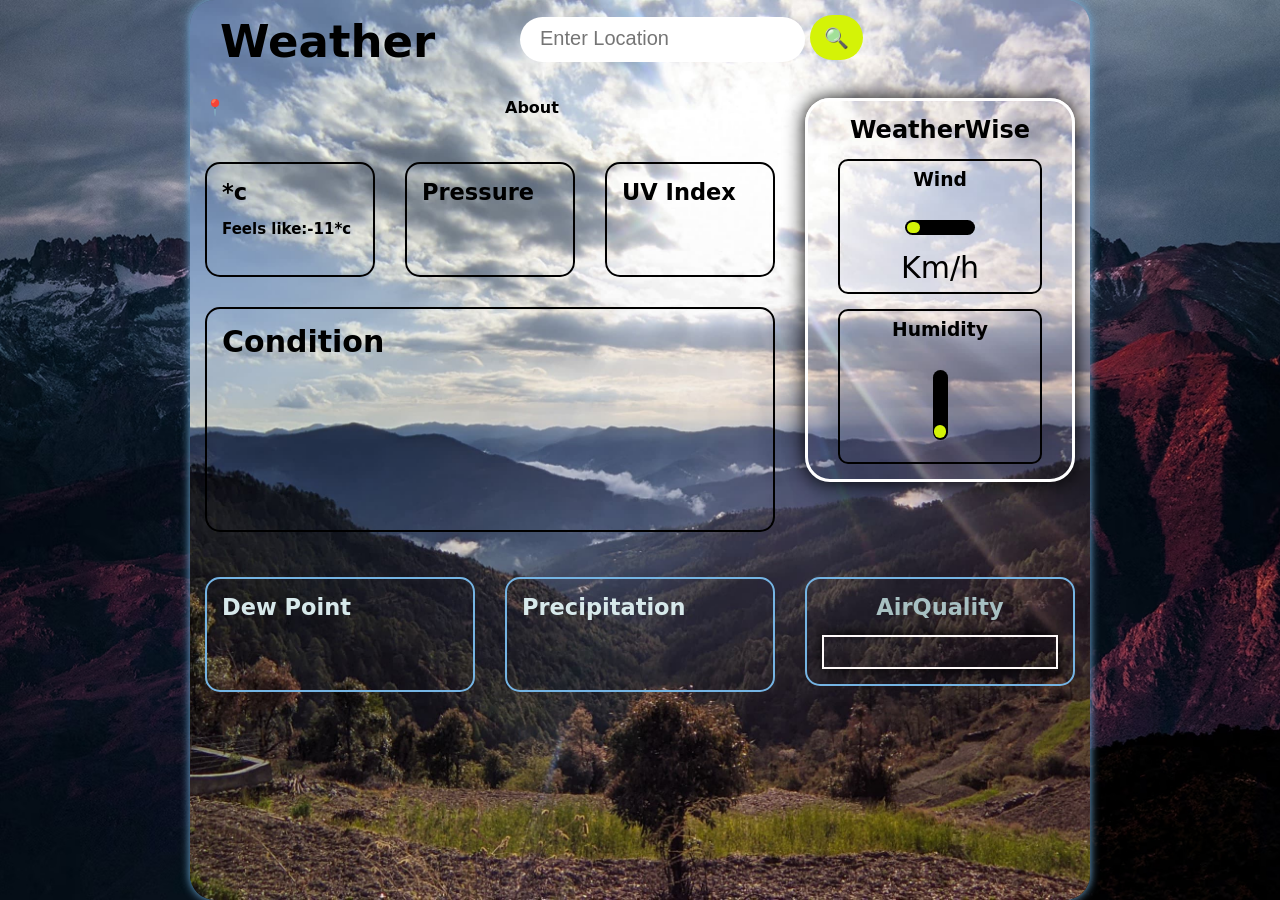
<file: index.html>
<!DOCTYPE html>
<html lang="en">
<head>
    <meta charset="UTF-8">
    <meta name="viewport" content="width=device-width, initial-scale=1.0">
    <title>Weather|Weather API</title>
    <meta name="description" content="Weather API for Weather condition & Other information">
    <link rel="icon" href="./img/partlyCloud.jpg">
    <link rel="stylesheet" href="./css/style.css">
    <link rel="prefetch" href="http://api.weatherapi.com/v1/current.json?key=d28033b1c9ad443b8ec175055251602&q=${loc}&aqi=yes">
</head>
<body>
    <div class="weather-container">
        <section class="part-1">
            <div class="container">
                <div class="weather">
                    <header>
                        <div class="row">
                            <div class="col-4 col-m-12">
                                <h1>Weather</h1>
                            </div>
                            <div class="col-8 col-m-12">
                                <form class="getWeather ">
                                    <label><input type="search" name="loc" required autofocus placeholder="Enter Location"></label>
                                    <button class="btn">🔍</button>
                                </form>
                            </div>
                        </div>
                    </header>
                    <div class="row">
                        <div class="col-8 col-p-12">
                            <div class="row">
                                <div class="col-6 col-p-6">
                                    <p class="location"><strong>📍</strong></p>
                                </div>
                                <div class="col-6 col-p-6">
                                    <p class="about"><strong>About</strong></p>
                                </div>
                            </div>
                            <div class="row">
                                <div class="col-4">
                                    <div class="temp weatherDetails">
                                        <h3>*c</h3>
                                        <p><strong>Feels like:-11*c</strong></p>
                                    </div>
                                </div>
                                <div class="col-4">
                                    <div class="pressure weatherDetails">
                                        <h3>Pressure</h3>
                                        <p><strong></strong></p>
                                    </div>                                    
                                </div>
                                <div class="col-4">
                                    <div class="uvIndex weatherDetails">
                                        <h3>UV Index</h3>
                                        <p><strong></strong></p>
                                    </div>                                    
                                </div>
                            </div>
                            <div class="row">
                                <div class="col-12 col-m-12">
                                    <div class="condition weatherDetail">
                                        <h3>Condition</h3>
                                        <p></p>
                                    </div>
                                </div>
                            </div>
                            
                        </div>
                        <div class="col1 col-p-3"></div>
                        <div class="col-4 col-p-6 col-m-12">
                            <div class="weatherWise">
                                <h2> WeatherWise</h2>
                                <div class="wind">
                                    <h3>Wind</h3>
                                    <div class="progress-bar">
                                        <div class="progress"></div>
                                    </div>
                                  
                                    <!-- <input type="range" min="0" max="100" value="11" class="windInput"> -->
                                    <p class="windValue"> Km/h</p>
                                </div>
                                <div class="humidity">
                                    <h3>Humidity</h3>
                                    <div class="progress-bar2">
                                        <div class="progress2"></div>
                                    </div>
                                    <!-- <input type="range" min="0" max="100" value="11" class="humInput" > -->
                                    <p class="humValue"></p>
                                </div>
                            </div>            
                        </div>
                        <div class="col-p-3"></div>
                        
                        
                    </div>
                    <div class="row">
                        <div class="col-4 col-m-6">
                            <div class="dewPoint weatherDetails">
                                <h3>Dew Point</h3>
                                <p><strong></strong></p>
                            </div>
                        </div>
                        <div class="col-4 col-m-6">
                            <div class="precip weatherDetails">
                                <h3>Precipitation</h3>
                                <p><strong></strong></p>
                            </div>
                        </div>
                        <div class="col-4 col-m-12">
                            <div class="aqi weatherDetail">
                                <h3>AirQuality</h3>
                                <table></table>
                            </div>
                        </div>
                    </div>
                </div>                  
            </div>
        </section>
       
    </div>

    <script src="./script/script.js"></script>
</body>
</html>
</file>
<file: css/style.css>
*,::after,::before{
    margin: 0;
    box-sizing: border-box;
}
a{text-decoration: none;}
ul{list-style: none;}
button{padding: 0; cursor: pointer;}

html{font-size: 15px;}
body{font-size: 16px; font-family: system-ui, -apple-system, BlinkMacSystemFont, 'Segoe UI', Roboto, Oxygen, Ubuntu, Cantarell, 'Open Sans', 'Helvetica Neue', sans-serif;}


.weather{ background:url(../img/WhatsApp\ Image\ 2025-02-24\ at\ 11.39.37_a0549a29.jpg) no-repeat center top/cover; border-radius: 25px; box-shadow: 0 0 10px #75b4e3; position: relative; padding: 1rem; min-height: 100vh;}
.weather-container{background: url(../img/af6073d2-cbb2-4e28-b642-3327d14808b2.avif) no-repeat center top/cover;}
.weather h1{ font-size:3rem; padding: 0 15px;}
form{margin:0 5px 0 15px;}
input{width: 19rem; height: 3rem; border:none;border-radius: 50px; font-size: 18px; padding: 10px 15px;}
.btn{ width: 3.5rem; height: 3rem; font-size: 20px; background: #d4f307; border: none; border-radius:50px;}
.btn:hover{background: #d4f30785 ;}
input::placeholder{font-size: 20px; padding: 10px 5px;}
input:focus{outline: none;}

.weatherWise{ width: 100%; padding: 0 1rem; border: 3px solid #fff; margin: 2rem 0 0; text-align: center; border-radius: 25px; box-shadow: 0 0 20px;}
.weather h2{margin: 1rem 0;}
.wind{ margin: 1rem; border: 2px solid #000; padding: .5rem; border-radius:10px; display: flex; align-items: center; flex-direction:column;}
.wind h3{ text-align: center; margin: 0 0 1rem;}
.windInput{ width: 100%;}
.windValue{ text-align: center; font-size: 2rem;}

.progress-bar{ width: 70px; height: 15px; background: #000; margin: 1rem 0; border-radius: 8px; padding:  2px;}
.progress{width: 20%; height: 100%; background: #d4f307; border-radius: 16px;}
.progress-bar2{ width: 15px; height: 70px; background: #000; margin: 1rem 0; border-radius: 8px; transform: rotate(180deg); padding:1.5px;}
.progress2{width: 100%; height: 20%; background: #d4f307; border-radius: 16px;}

.humidity{ margin: 1rem; border: 2px solid #000; padding: .5rem; border-radius:10px; position: relative; display: flex; align-items: center; flex-direction: column;}
.humidity h3{ text-align: center; margin-bottom: 1rem;}
.humValue{ text-align: center; font-size: 2rem; color:#000;}
.location{ margin: 2rem 0;}
.about{margin: 2rem 0;}

.aqi{ text-align: center; color: #a7c0c2; border: 2px solid #75b4e3 !important;}
.aqi table{text-align: left; border: 2px solid #fffafa; box-shadow: 0 0 14px #000; display: grid; place-items: center; padding: 1rem;}

.dewPoint{color: #d7e9eb; border: 2px solid #75b4e3 !important;}
.precip{color: #d7e9eb; border: 2px solid #75b4e3 !important;}

.condition{color: #000 !important; margin-top: 2rem !important; height: 15rem; position: relative;
}
.condition strong{font-size: 2rem; font-style: italic; text-shadow:0 0 20px #fff;}
.condition h3{font-size: 2rem !important;}
.condition p{ position: absolute; bottom: 0;}


.weatherDetails{ border: 2px solid #000; border-radius: 15px; padding: 1rem; width:100%; margin-top: 1rem;
height: 115px;}
.weatherDetails h3{ font-size: 1.5rem; margin-bottom: 1rem;}
.weatherDetails p{ font-size: 1rem;}

.weatherDetail{ border: 2px solid #000; border-radius: 15px; padding: 1rem; width:100%; margin-top: 1rem;
color: #a7c0c2;}
.weatherDetail h3{ font-size: 1.5rem; margin-bottom: 1rem;}
.weatherDetail p{ font-size: 1rem;}


.container{max-width: 930px; margin: auto; padding: 0 15px ;}
.row{ display: grid; grid-template-columns: repeat(12,1fr); gap: 2rem;}
.col-1{ grid-column:span 1;}
.col-2{ grid-column:span 2;}
.col-3{ grid-column:span 3;}
.col-4{ grid-column:span 4;}
.col-5{ grid-column:span 5;}
.col-6{ grid-column:span 6;}
.col-7{ grid-column:span 7;}
.col-8{ grid-column:span 8;}
.col-9{ grid-column:span 9;}
.col-10{ grid-column:span 10;}
.col-11{ grid-column:span 11;}
.col-12{ grid-column:span 12;}
.col1{display: none;}


@media screen and (max-width:767px){
html{font-size: 13px;}
    .col-p-1{ grid-column:span 1;}
.col-p-2{ grid-column:span 2;}
.col-p-3{ grid-column:span 3;}
.col-p-4{ grid-column:span 4;}
.col-p-5{ grid-column:span 5;}
.col-p-6{ grid-column:span 6;}
.col-p-7{ grid-column:span 7;}
.col-p-8{ grid-column:span 8;}
.col-p-9{ grid-column:span 9;}
.col-p-10{ grid-column:span 10;}
.col-p-11{ grid-column:span 11;}
.col-p-12{ grid-column:span 12;}
.weatherWise{margin: auto;}
.col1{display: block;}

}
@media screen and (max-width:480px){
    html{font-size: 12px;}
    .col-m-1{ grid-column:span 1;}
.col-m-2{ grid-column:span 2;}
.col-m-3{ grid-column:span 3;}
.col-m-4{ grid-column:span 4;}
.col-m-5{ grid-column:span 5;}
.col-m-6{ grid-column:span 6;}
.col-m-7{ grid-column:span 7;}
.col-m-8{ grid-column:span 8;}
.col-m-9{ grid-column:span 9;}
.col-m-10{ grid-column:span 10;}
.col-m-11{ grid-column:span 11;}
.col-m-12{ grid-column:span 12;}
.weather h1{ text-align: center;}
.row{gap: 1rem;}
    
}
</file>
